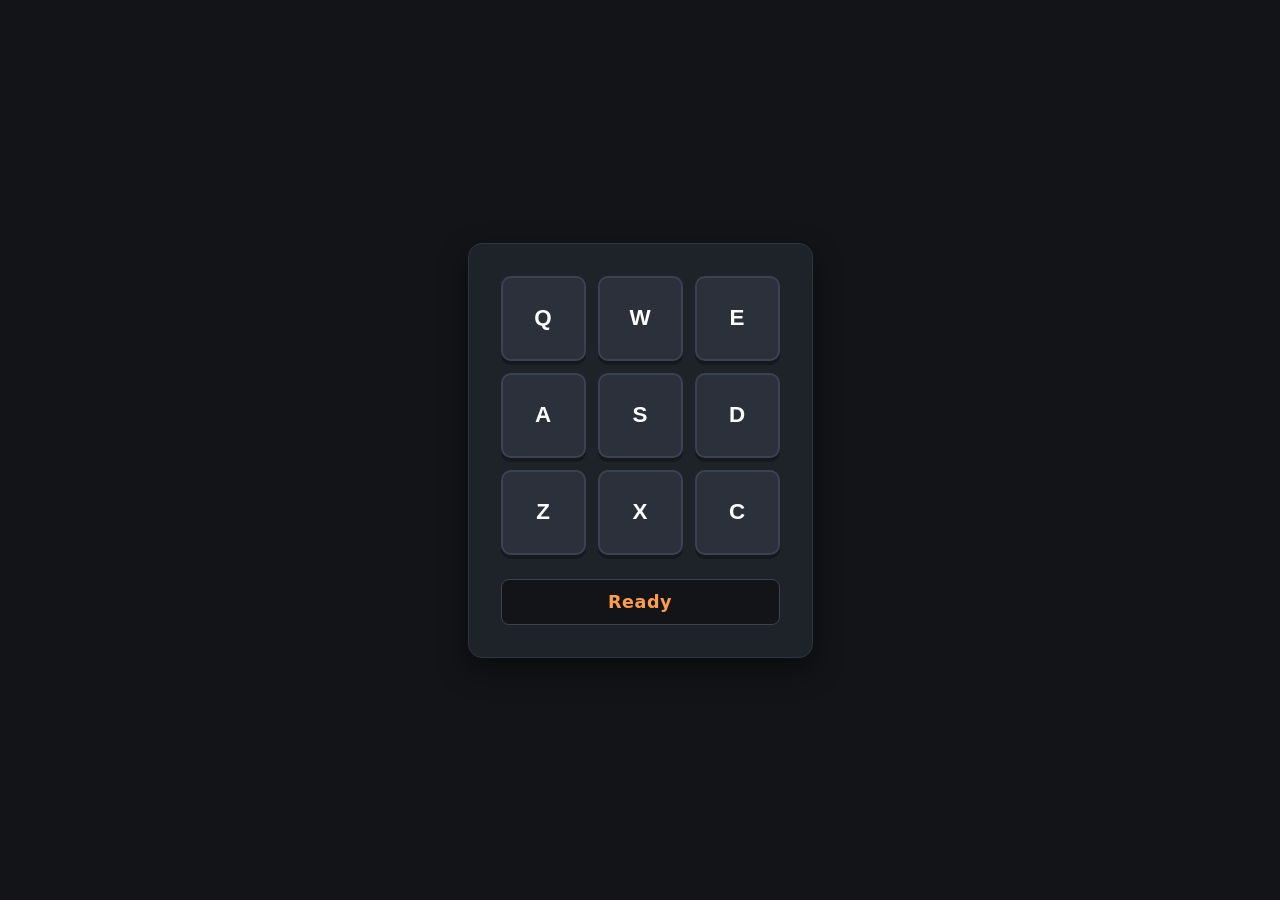
<file: Build a Drum Machine/index.html>
<!DOCTYPE html>
<html lang="en">
<head>
  <meta charset="UTF-8" />
  <meta name="viewport" content="width=device-width, initial-scale=1.0" />
  <title>Drum Machine</title>
  <link rel="stylesheet" href="styles.css" />
</head>
<body>
  <div id="drum-machine">
    <div id="pad-bank">
      <button class="drum-pad" id="heater-1" data-label="Heater 1">
        Q
        <audio class="clip" id="Q" src="https://cdn.freecodecamp.org/testable-projects-fcc/audio/Heater-1.mp3"></audio>
      </button>
      <button class="drum-pad" id="heater-2" data-label="Heater 2">
        W
        <audio class="clip" id="W" src="https://cdn.freecodecamp.org/testable-projects-fcc/audio/Heater-2.mp3"></audio>
      </button>
      <button class="drum-pad" id="heater-3" data-label="Heater 3">
        E
        <audio class="clip" id="E" src="https://cdn.freecodecamp.org/testable-projects-fcc/audio/Heater-3.mp3"></audio>
      </button>
      <button class="drum-pad" id="heater-4" data-label="Heater 4">
        A
        <audio class="clip" id="A" src="https://cdn.freecodecamp.org/testable-projects-fcc/audio/Heater-4_1.mp3"></audio>
      </button>
      <button class="drum-pad" id="clap" data-label="Clap">
        S
        <audio class="clip" id="S" src="https://cdn.freecodecamp.org/testable-projects-fcc/audio/Heater-6.mp3"></audio>
      </button>
      <button class="drum-pad" id="open-hh" data-label="Open-HH">
        D
        <audio class="clip" id="D" src="https://cdn.freecodecamp.org/testable-projects-fcc/audio/Dsc_Oh.mp3"></audio>
      </button>
      <button class="drum-pad" id="kick-n-hat" data-label="Kick-n'-Hat">
        Z
        <audio class="clip" id="Z" src="https://cdn.freecodecamp.org/testable-projects-fcc/audio/Kick_n_Hat.mp3"></audio>
      </button>
      <button class="drum-pad" id="kick" data-label="Kick">
        X
        <audio class="clip" id="X" src="https://cdn.freecodecamp.org/testable-projects-fcc/audio/RP4_KICK_1.mp3"></audio>
      </button>
      <button class="drum-pad" id="closed-hh" data-label="Closed-HH">
        C
        <audio class="clip" id="C" src="https://cdn.freecodecamp.org/testable-projects-fcc/audio/Cev_H2.mp3"></audio>
      </button>
    </div>

    <p id="display">Ready</p>
  </div>

  <script src="script.js"></script>
</body>
</html>
</file>
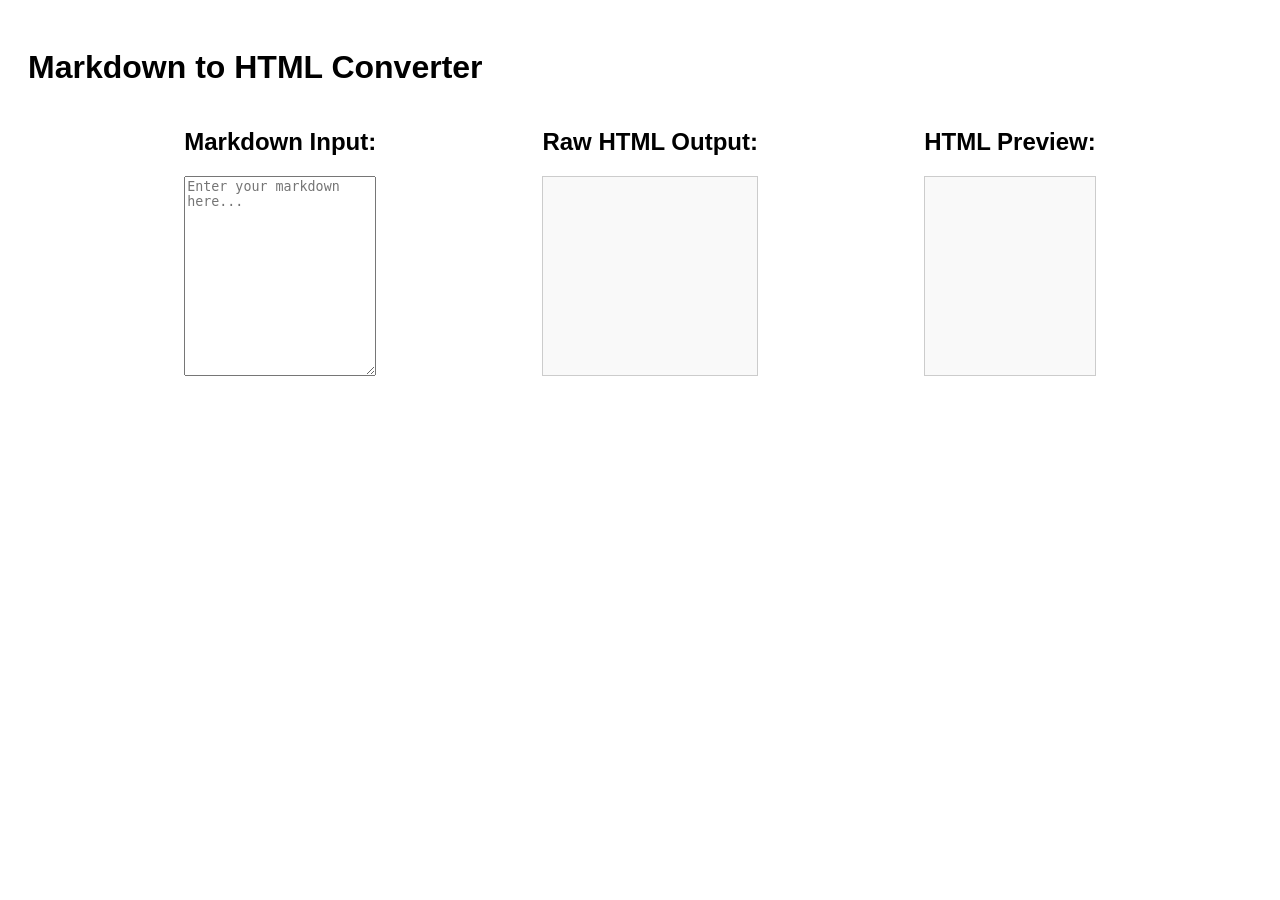
<file: Markdown to HTML Converter/index.html>
<!DOCTYPE html>
<html lang="en">

<head>
    <meta charset="UTF-8">
    <meta name="viewport" content="width=device-width, initial-scale=1.0">
    <title>Markdown to HTML Converter</title>
    <link rel="stylesheet" href="styles.css">
</head>

<body>
    <h1>Markdown to HTML Converter</h1>
    <div id="container">
        <div class="container">
            <h2>Markdown Input:</h2>
            <textarea id="markdown-input" placeholder="Enter your markdown here..."></textarea>
        </div>
        <div class="container">
            <h2>Raw HTML Output:</h2>
            <div id="html-output"></div>
        </div>
        <div class="container">
            <h2>HTML Preview:</h2>
            <div id="preview"></div>
        </div>
    </div>
    <script src="script.js"></script>
</body>

</html>
</file>
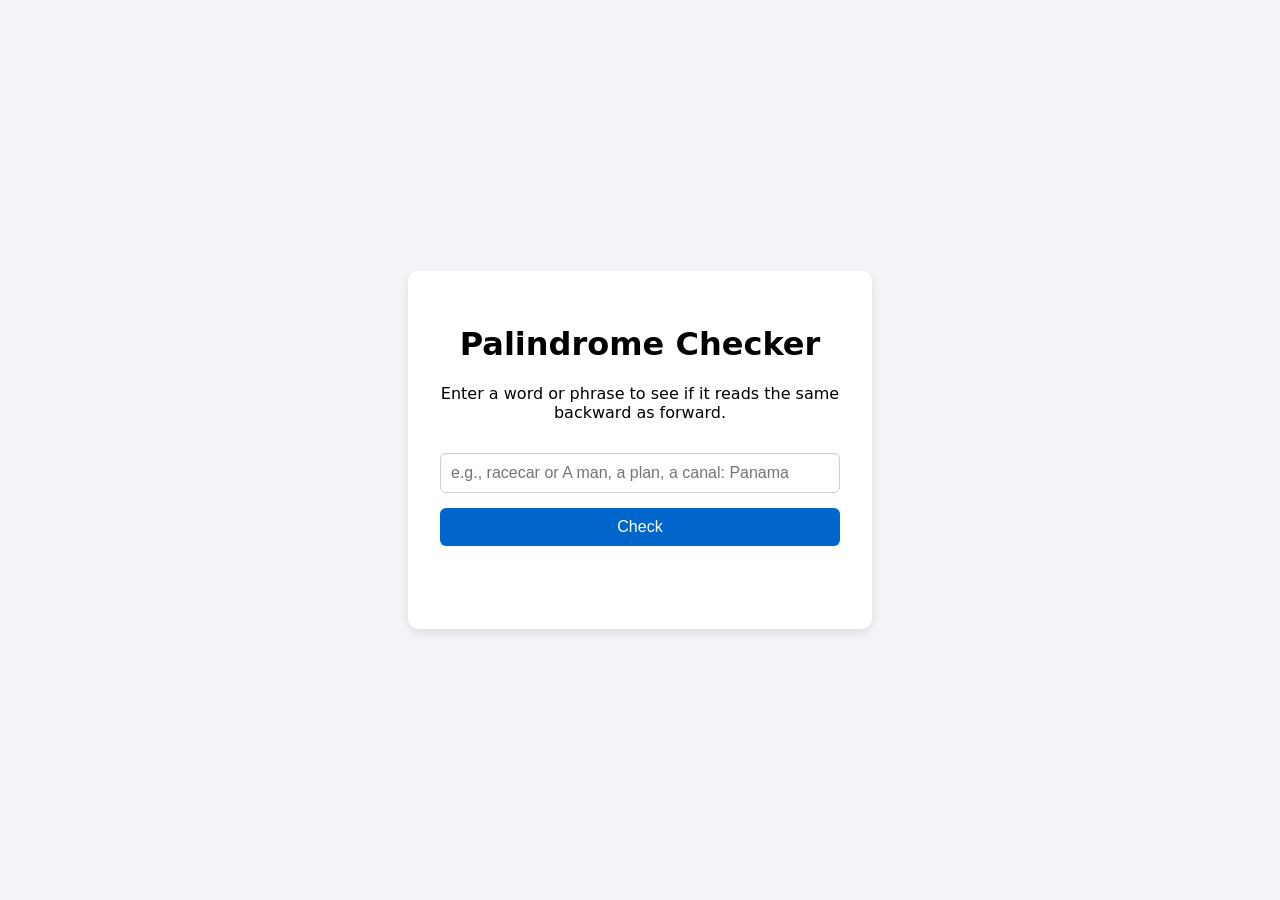
<file: Basic Regex/Palindrome Checker/index.html>
<!DOCTYPE html>
<html lang="en">
<head>
  <meta charset="utf-8">
  <meta name="viewport" content="width=device-width, initial-scale=1.0">
  <title>Palindrome Checker</title>
  <link rel="stylesheet" href="styles.css">
</head>
<body>

  <div class="container">
    <h1>Palindrome Checker</h1>
    <p>Enter a word or phrase to see if it reads the same backward as forward.</p>
    <input type="text" id="text-input" placeholder="e.g., racecar or A man, a plan, a canal: Panama">
    <button id="check-btn">Check</button>
    <div id="result"></div>
  </div>

  <script src="script.js"></script>
</body>
</html>
</file>
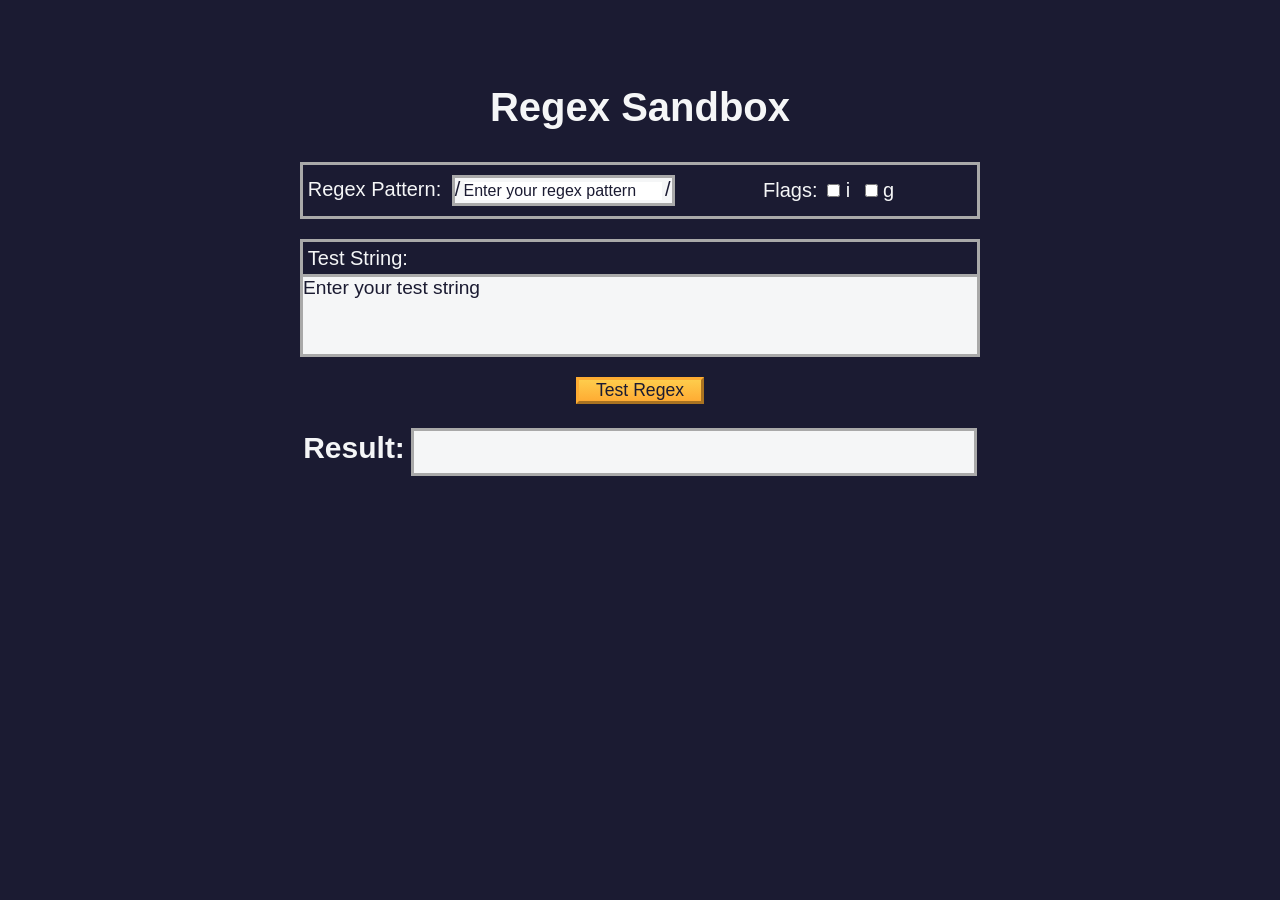
<file: Basic Regex/RegEx Sandbox/index.html>
<!DOCTYPE html>
<html lang="en">

<head>
    <meta charset="UTF-8">
    <meta name="viewport" content="width=device-width, initial-scale=1.0">
    <link rel="stylesheet" href="styles.css">
    <title>Regex Sandbox</title>

</head>

<body>
    <h1>Regex Sandbox</h1>
    <main>
        <div id="regex-container">
            <label for="pattern">Regex Pattern:
                <div id="pattern-container">/<input type="text" id="pattern" name="pattern"
                        placeholder="Enter your regex pattern">/</div>
            </label>
            <div id="flags-container">
                <p>Flags: </p>
                <label for="i">
                    <input type="checkbox" name="flags" id="i"> i
                </label>
                <label for="g">
                    <input type="checkbox" name="flags" id="g"> g
                </label>
            </div>
        </div>
        <div id="test-container">
            <p>Test String:</p>
            <div id="test-string" placeholder="Enter your test string" contenteditable="true"></div>
        </div>
        <button class="btn" id="test-btn" type="button">Test Regex</button>
        <div id="result-container">
            <h2>Result:</h2>
            <p id="result">
            </p>
        </div>

    </main>
    <script src="script.js"></script>
</body>

</html>
</file>
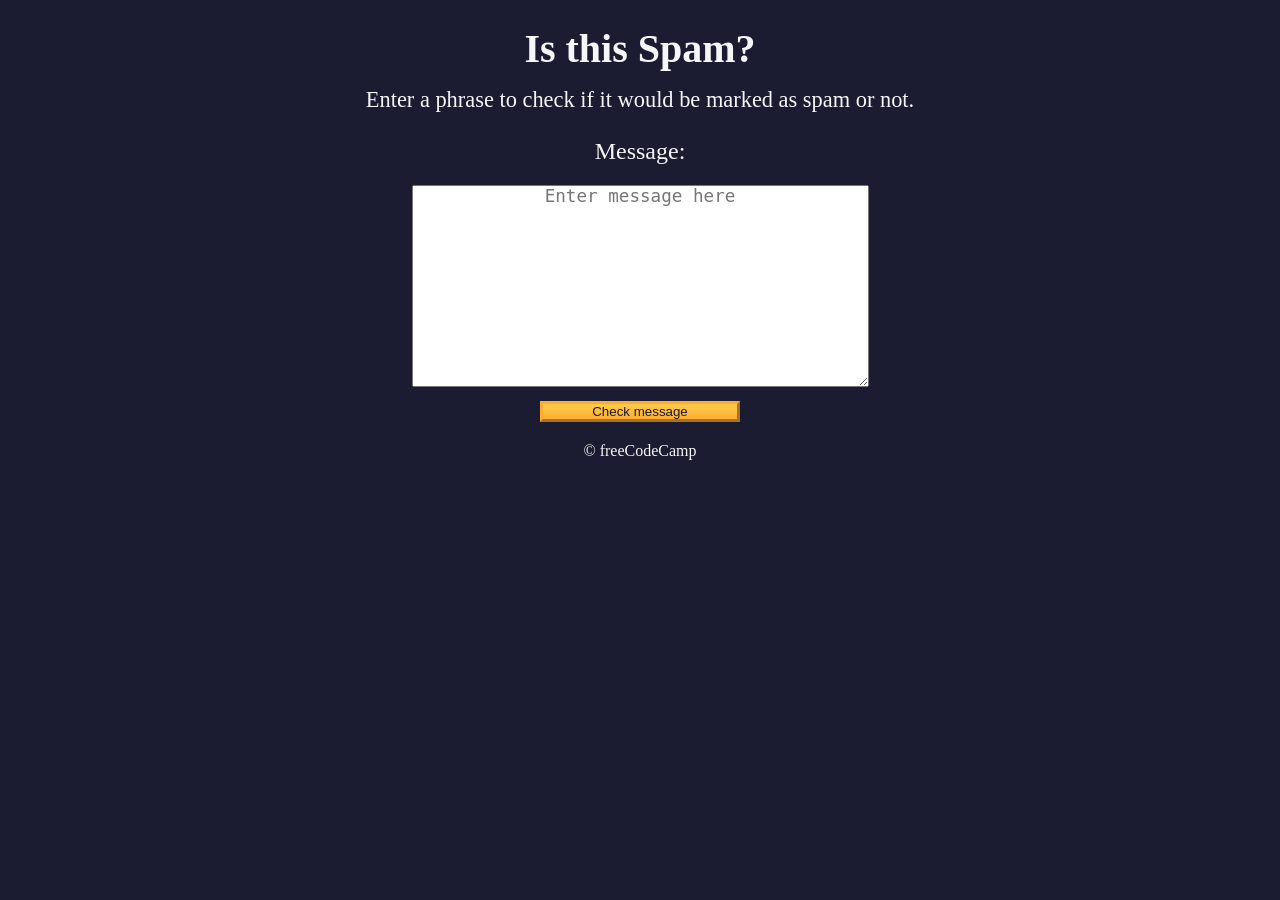
<file: Basic Regex/Spam Filter/index.html>
<!DOCTYPE html>
<html lang="en">
  <head>
    <meta charset="UTF-8" />
    <meta name="viewport" content="width=device-width" />
    <title>Learn Regular Expressions by Building a Spam Filter</title>
    <link rel="stylesheet" href="styles.css" />
  </head>

  <body>
    <header class="main-text">
      <h1 class="title">Is this Spam?</h1>
      <p class="description">
        Enter a phrase to check if it would be marked as spam or not.
      </p>
    </header>

    <main>
      <label class="message-label" for="message-input">Message: </label>
      <textarea
        placeholder="Enter message here"
        value=""
        type="text"
        name="message"
        id="message-input"
        rows="10"
        cols="40"
      ></textarea>
      <button class="btn" id="check-message-btn" type="button">
        Check message
      </button>
      <p id="result-message"></p>
    </main>

    <footer class="footer">&copy; freeCodeCamp</footer>
    <script src="./script.js"></script>
  </body>
</html>
</file>
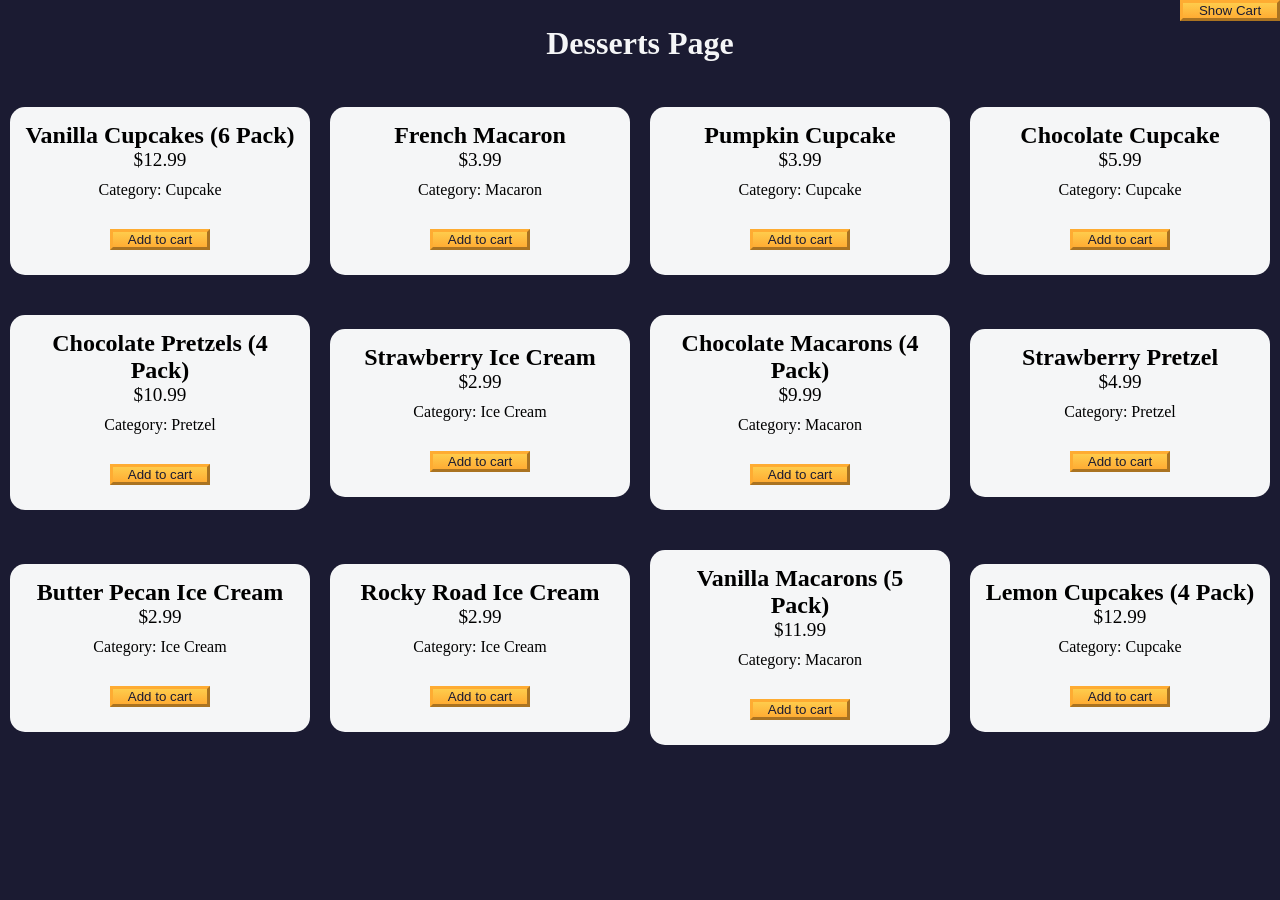
<file: Classes/Shopping Cart/index.html>
<!DOCTYPE html>
<html lang="en">
  <head>
    <meta charset="UTF-8" />
    <meta http-equiv="X-UA-Compatible" content="IE=edge" />
    <meta name="viewport" content="width=device-width, initial-scale=1.0" />
    <title>freeCodeCamp Shopping Cart</title>
    <link rel="stylesheet" href="./styles.css" />
  </head>
  <body>
    <header>
      <h1 class="title">Desserts Page</h1>
    </header>
    <main>
      <button id="cart-btn" type="button" class="btn">
        <span id="show-hide-cart">Show</span> Cart
      </button>
      <div id="cart-container">
        <button class="btn" id="clear-cart-btn">Clear Cart</button>
        <div id="products-container"></div>
        <p>Total number of items: <span id="total-items">0</span></p>
        <p>Subtotal: <span id="subtotal">$0</span></p>
        <p>Taxes: <span id="taxes">$0</span></p>
        <p>Total: <span id="total">$0</span></p>
      </div>
      <div id="dessert-card-container"></div>
    </main>
    <script src="./script.js"></script>
  </body>
</html>
</file>
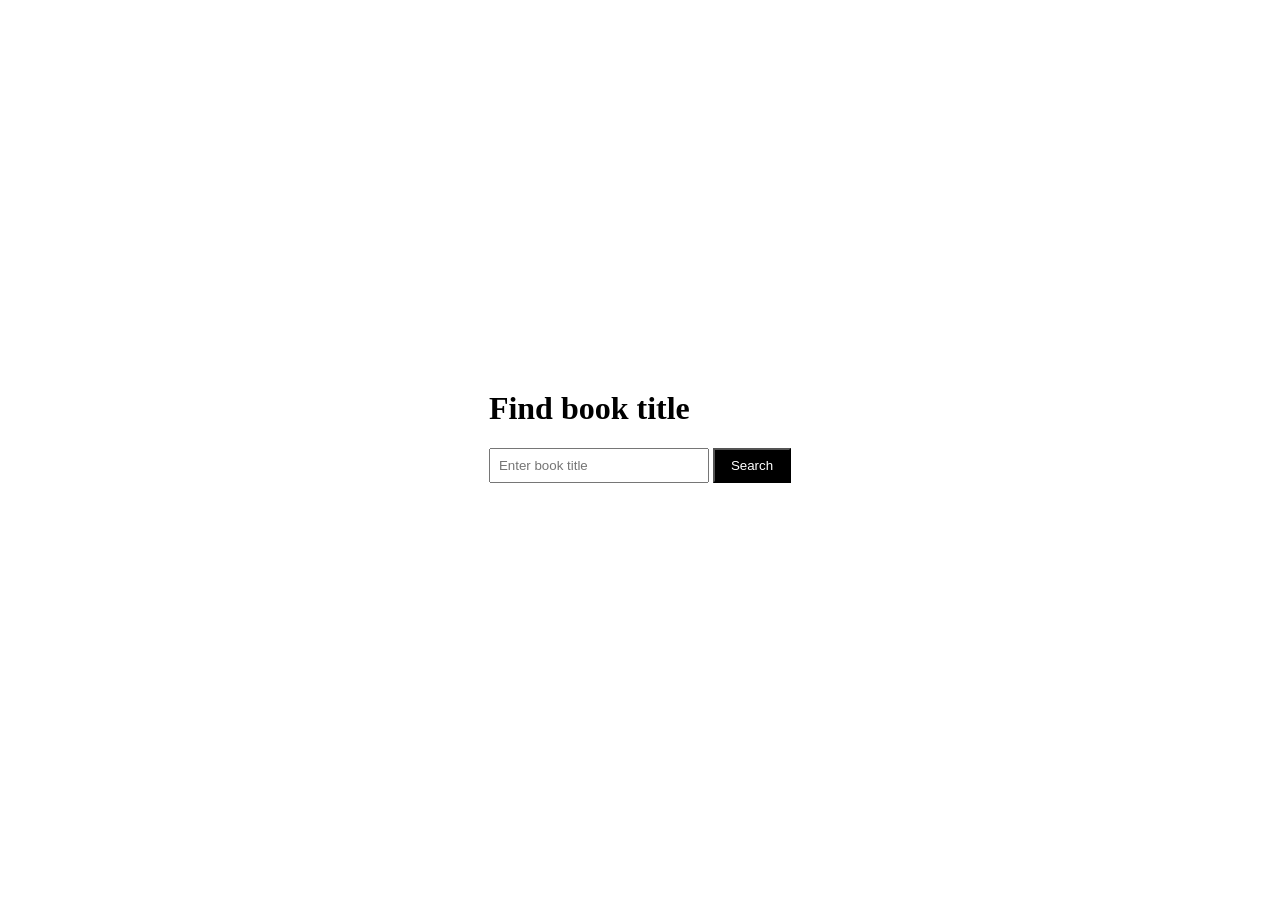
<file: Debugging/Library Book Search/index.html>
<!DOCTYPE html>
<html lang="en">
  <head>
    <meta charset="UTF-8" />
    <meta name="viewport" content="width=device-width, initial-scale=1.0" />
    <title>Library Book Search</title>
    <link rel="stylesheet" href="styles.css" />
  </head>
  <body>
    <div>
      <h1>Find book title</h1>
      <input type="text" id="bookTitleInput" placeholder="Enter book title">
      <button id="search">Search</button>
      <p id="statusMessage"></p>
      <p id="scanStatus"></p>
    </div>
    <script src="script.js"></script>
  </body>
</html>
</file>
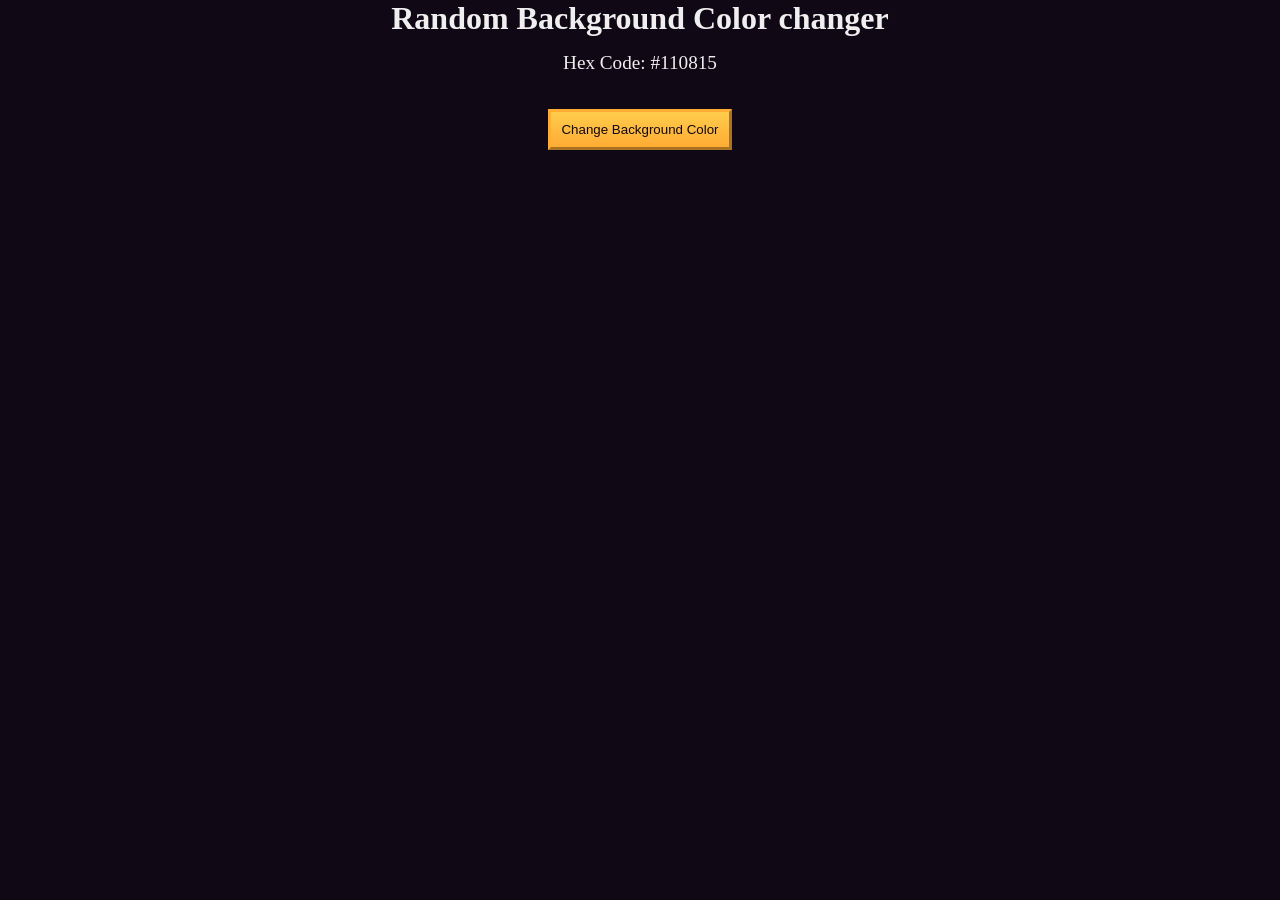
<file: Debugging/Random Background Color Changer/index.html>
<!DOCTYPE html>
<html lang="en">

<head>
    <meta charset="UTF-8" />
    <meta name="viewport" content="width=device-width, initial-scale=1.0" />
    <title>Debug a random background color changer</title>
    <link rel="stylesheet" href="./styles.css" />
</head>

<body>
    <h1>Random Background Color changer</h1>

    <main>
        <section class="bg-information-container">
            <p>Hex Code: <span id="bg-hex-code">#110815</span></p>
        </section>

        <button class="btn" id="btn">Change Background Color</button>
    </main>
    <script src="./script.js"></script>
</body>

</html>
</file>
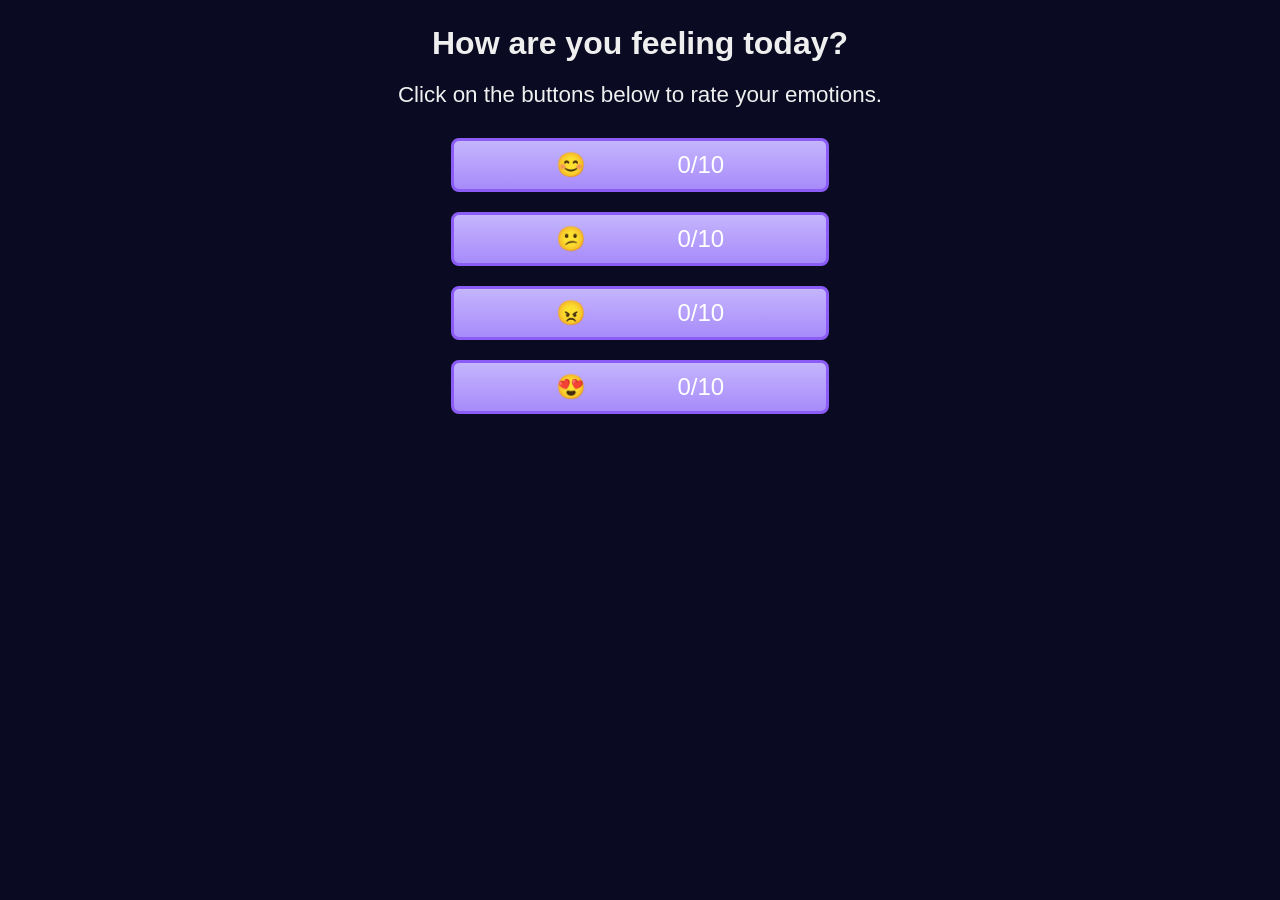
<file: DOM Manipulation and Events/Emojie Reactor/index.html>
<!DOCTYPE html>
<html lang="en">

<head>
  <meta charset="UTF-8" />
  <meta name="viewport" content="width=device-width, initial-scale=1.0" />
  <title>Emoji Reactor</title>
  <link rel="stylesheet" href="./styles.css" />
</head>
<body>
  <main>
    <h1 class="title">How are you feeling today?</h1>
    <p class="description">
      Click on the buttons below to rate your emotions.
    </p>
    <div class="btn-container">
      <button id="happy-btn" class="emoji-btn" aria-label="Happy face emoji">
        <span role="img" aria-hidden="true">😊</span>
        <span class="count">0/10</span>
      </button>
      <button
        id="confused-btn"
        class="emoji-btn"
        aria-label="Confused face emoji"
      >
        <span role="img" aria-hidden="true">😕</span>
        <span class="count">0/10</span>
      </button>
      <button id="sad-btn" class="emoji-btn" aria-label="Angry face emoji">
        <span role="img" aria-hidden="true">😠</span>
        <span class="count">0/10</span>
      </button>
      <button
        id="loving-btn"
        class="emoji-btn"
        aria-label="Loving face emoji"
      >
        <span role="img" aria-hidden="true">😍</span>
        <span class="count">0/10</span>
      </button>
    </div>
  </main>
  <script src="./script.js"></script>
</body>
</html>
</file>
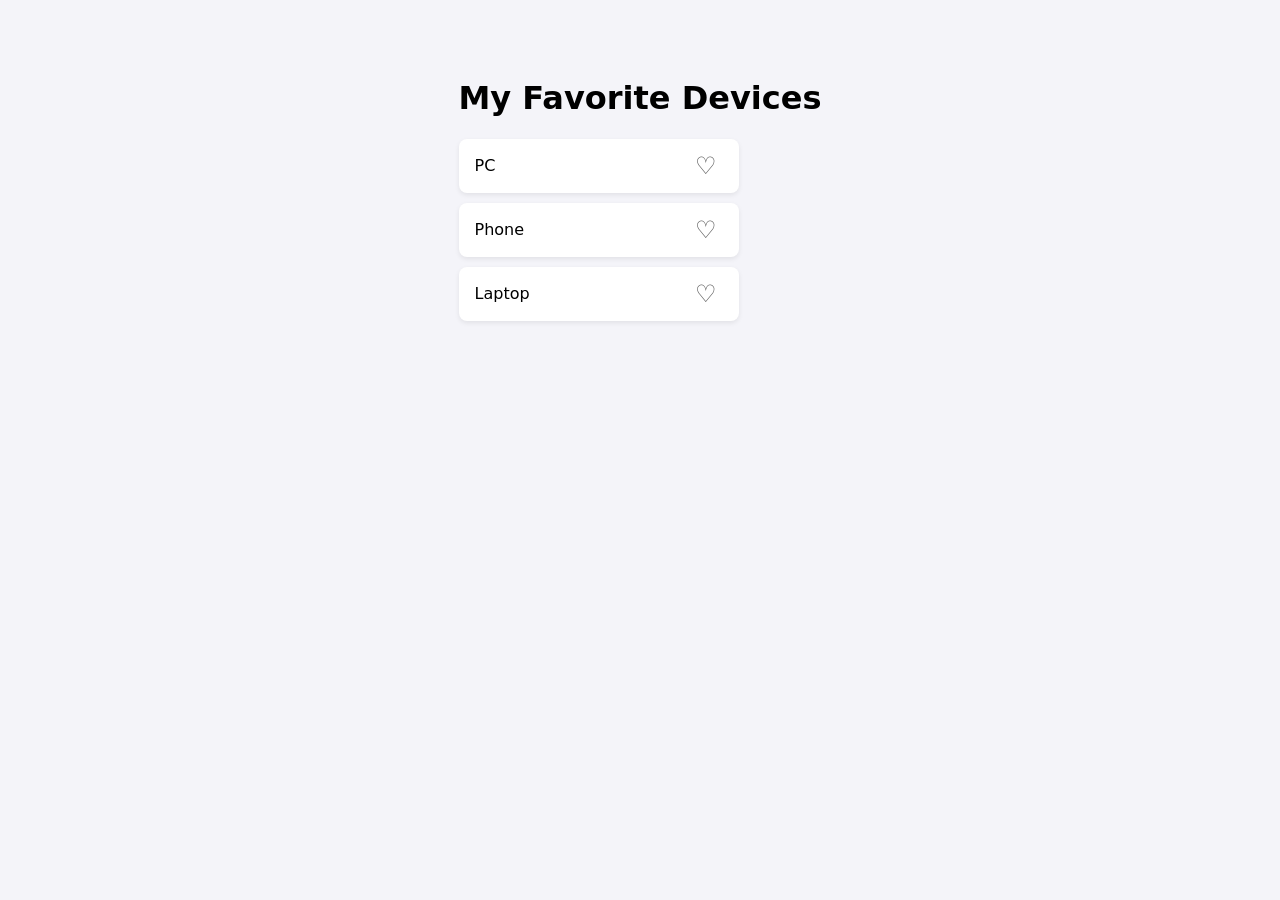
<file: DOM Manipulation and Events/Favorite Icon Toggler/index.html>
<!DOCTYPE html>
<html lang="en">
<head>
  <meta charset="UTF-8" />
  <meta name="viewport" content="width=device-width, initial-scale=1.0" />
  <title>Favorite Icon Toggler</title>
  <link rel="stylesheet" href="styles.css" />
</head>
<body>
  <main class="container">
    <h1>My Favorite Devices</h1>
    <ul class="item-list">
      <li>PC <button class="favorite-icon">&#9825;</button></li>
      <li>Phone <button class="favorite-icon">&#9825;</button></li>
      <li>Laptop <button class="favorite-icon">&#9825;</button></li>
    </ul>
  </main>

  <script src="script.js"></script>
</body>
</html>
</file>
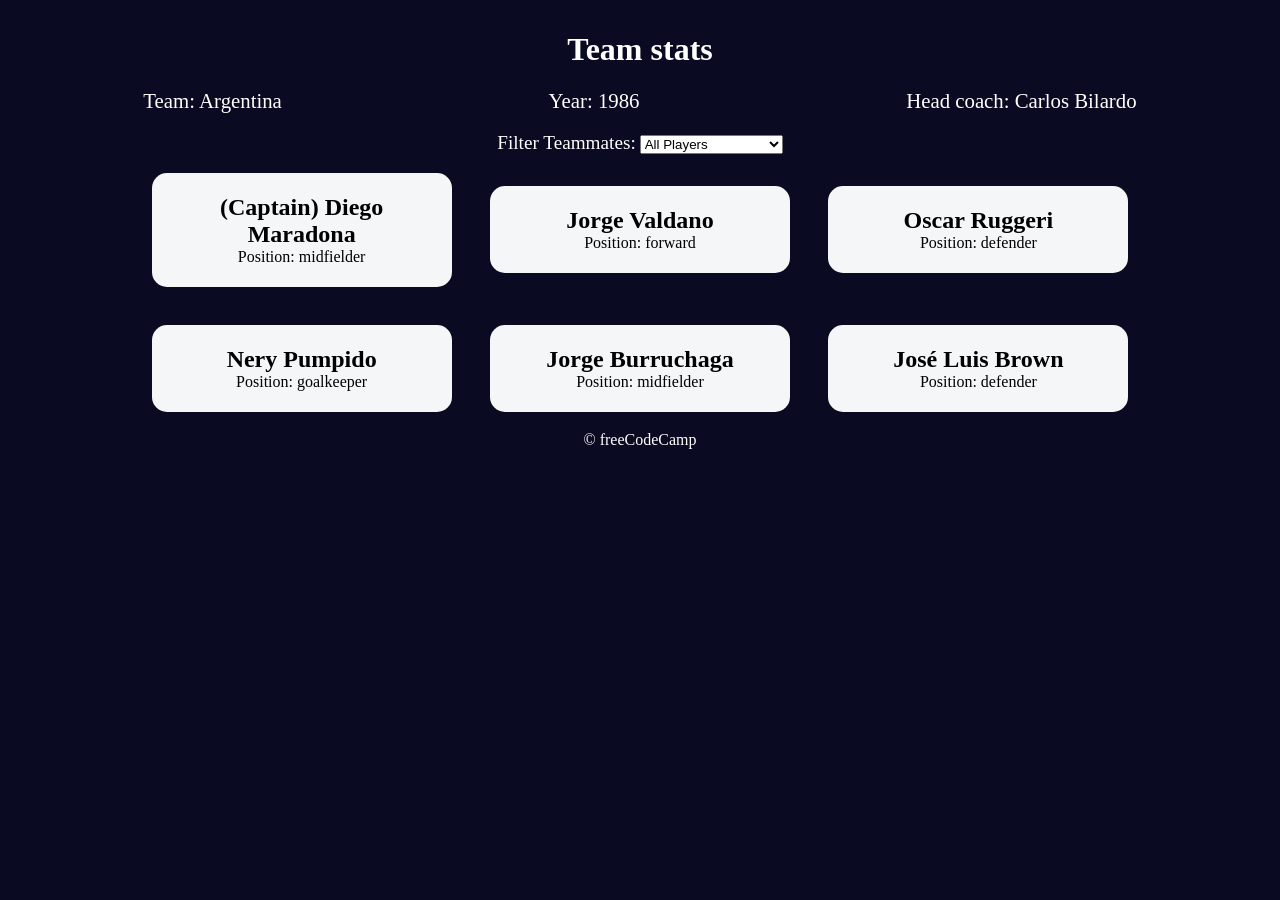
<file: DOM Manipulation and Events/Football Team Cards/index.html>
<!DOCTYPE html>
<html lang="en">
  <head>
    <meta charset="UTF-8" />
    <meta http-equiv="X-UA-Compatible" content="IE=edge" />
    <meta name="viewport" content="width=device-width, initial-scale=1.0" />
    <title>
      Build a Set of Football Team Cards
    </title>
    <link rel="stylesheet" href="styles.css" />
  </head>
  <body>
    <h1 class="title">Team stats</h1>
    <main>
      <div class="team-stats">
        <p>Team: <span id="team"></span></p>
        <p>Year: <span id="year"></span></p>
        <p>Head coach: <span id="head-coach"></span></p>
      </div>
      <label class="options-label" for="players">Filter Teammates:</label>
      <select name="players" id="players">
        <option value="all">All Players</option>
        <option value="forward">Position Forward</option>
        <option value="midfielder">Position Midfielder</option>
        <option value="defender">Position Defender</option>
        <option value="goalkeeper">Position Goalkeeper</option>
      </select>
      <div class="cards" id="player-cards"></div>
    </main>
    <footer>&copy; freeCodeCamp</footer>
    <script src="./script.js"></script>
  </body>
</html>
</file>
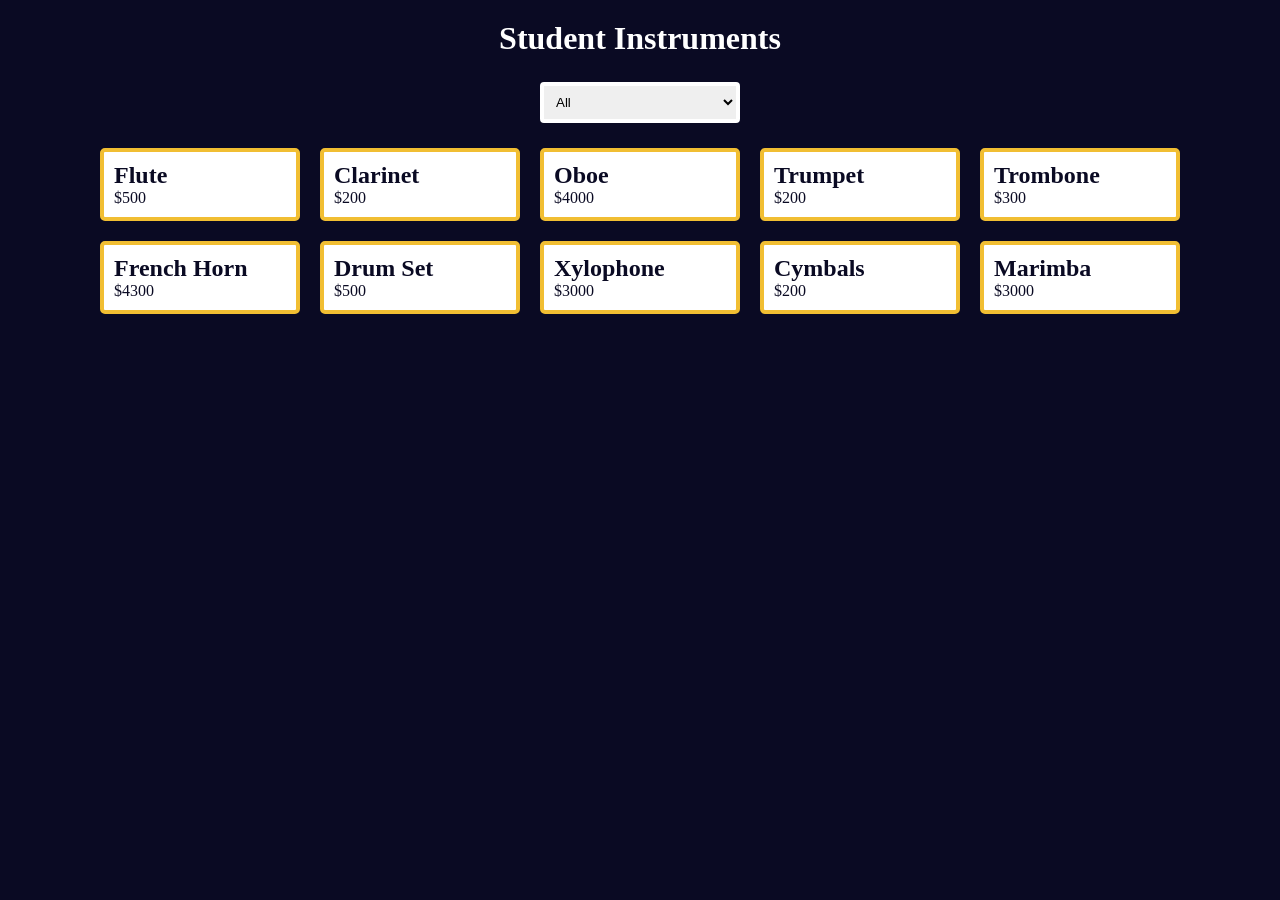
<file: DOM Manipulation and Events/Music Instrument Filter/index.html>
<!DOCTYPE html>
<html lang="en">
  <head>
    <meta charset="UTF-8" />
    <meta name="viewport" content="width=device-width, initial-scale=1.0" />
    <title>Music Instruments product page</title>
    <link rel="stylesheet" href="./styles.css" />
  </head>
  <body>
    <h1>Student Instruments</h1>

    <main>
      <select class="select-container">
        <option id="all" value="all">All</option>
        <option id="woodwinds" value="woodwinds">Woodwinds</option>
        <option id="brass" value="brass">Brass</option>
        <option id="percussion" value="percussion">Percussion</option>
      </select>

      <div class="products-container">
        <div class="card">
          <h2>Flute</h2>
          <p>$500</p>
        </div>
        <div class="card">
          <h2>Clarinet</h2>
          <p>$200</p>
        </div>
        <div class="card">
          <h2>Oboe</h2>
          <p>$4000</p>
        </div>

        <div class="card">
          <h2>Trumpet</h2>
          <p>$200</p>
        </div>
        <div class="card">
          <h2>Trombone</h2>
          <p>$300</p>
        </div>
        <div class="card">
          <h2>French Horn</h2>
          <p>$4300</p>
        </div>

        <div class="card">
          <h2>Drum Set</h2>
          <p>$500</p>
        </div>
        <div class="card">
          <h2>Xylophone</h2>
          <p>$3000</p>
        </div>
        <div class="card">
          <h2>Cymbals</h2>
          <p>$200</p>
        </div>
        <div class="card">
          <h2>Marimba</h2>
          <p>$3000</p>
        </div>
      </div>
    </main>
    <script src="./script.js"></script>
  </body>
</html>
</file>
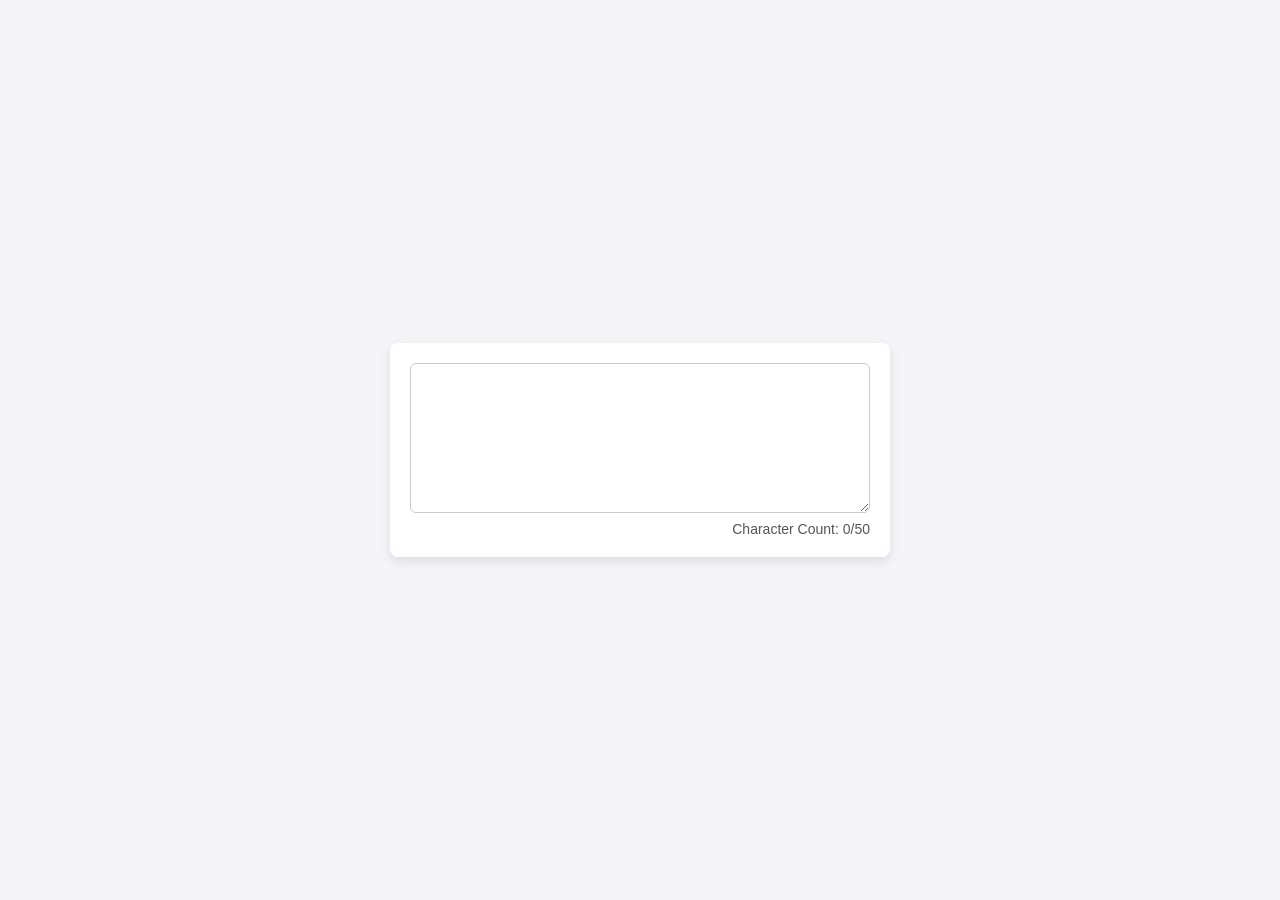
<file: DOM Manipulation and Events/Real Time Counter/index.html>
<!DOCTYPE html>
<html lang="en">

<head>
    <meta charset="utf-8">
    <meta name="viewport" content="width=device-width, initial-scale=1.0">
    <title>Real Time Counter</title>
    <link rel="stylesheet" href="styles.css">
</head>

<body>
  <div class="text-container">
    <textarea id="text-input"></textarea>
    <p id="char-count">Character Count: 0/50</p>
  </div>

  <script src="script.js"></script>

</body>
</html>
</file>
<file: Build a Drum Machine/styles.css>
* {
  box-sizing: border-box;
  margin: 0;
  padding: 0;
}

body {
  min-height: 100vh;
  display: flex;
  justify-content: center;
  align-items: center;
  background-color: #121417;
  font-family: system-ui, -apple-system, sans-serif;
  color: #f4f4f5;
}

#drum-machine {
  background-color: #1e2229;
  padding: 2rem;
  border-radius: 14px;
  box-shadow: 0 12px 30px rgba(0, 0, 0, 0.45);
  display: flex;
  flex-direction: column;
  align-items: center;
  gap: 1.5rem;
  border: 1px solid #2e3440;
}

#pad-bank {
  display: grid;
  grid-template-columns: repeat(3, 85px);
  gap: 12px;
}

.drum-pad {
  height: 85px;
  background-color: #2b303b;
  color: #ffffff;
  border: 2px solid #3b4252;
  border-radius: 10px;
  font-size: 1.4rem;
  font-weight: 700;
  cursor: pointer;
  transition: transform 0.06s ease, background-color 0.08s ease, border-color 0.08s ease;
  box-shadow: 0 4px 0 #15181e;
}

.drum-pad:hover {
  background-color: #343b48;
}

.drum-pad:active,
.drum-pad.active {
  transform: translateY(3px);
  background-color: #ff7a00;
  border-color: #ff9e44;
  color: #121417;
  box-shadow: 0 1px 0 #15181e;
}

#display {
  width: 100%;
  text-align: center;
  padding: 0.75rem 1rem;
  background-color: #121417;
  border: 1px solid #3b4252;
  border-radius: 8px;
  font-size: 1.1rem;
  font-weight: 600;
  letter-spacing: 0.5px;
  color: #ff9e44;
  min-height: 2.8rem;
}
</file>
<file: Markdown to HTML Converter/styles.css>
* {
     box-sizing: border-box;
}
 body {
     font-family: Arial, sans-serif;
     padding: 20px;
}
 #markdown-input {
     width: 100%;
     height: 100px;
}
 #html-output, #preview {
     height: 100px;
     display: inline-block;
     width: 100%;
     border: 1px solid #ccc;
     padding: 10px;
     margin: auto;
     white-space: pre-wrap;
     background-color: #f9f9f9;
}
 @media (min-width: 600px) {
     #markdown-input, #html-output, #preview {
         height: 200px;
         margin: 0;
    }
     #container {
         display: flex;
         justify-content: space-evenly;
         gap: 10px;
    }
}
</file>
<file: Basic Regex/Palindrome Checker/styles.css>
body {
  font-family: system-ui, -apple-system, sans-serif;
  background-color: #f4f4f9;
  display: flex;
  justify-content: center;
  align-items: center;
  height: 100vh;
  margin: 0;
}

.container {
  background: white;
  padding: 2rem;
  border-radius: 10px;
  box-shadow: 0 4px 12px rgba(0, 0, 0, 0.1);
  text-align: center;
  max-width: 400px;
  width: 90%;
}

input {
  width: 100%;
  padding: 10px;
  margin: 15px 0;
  border: 1px solid #ccc;
  border-radius: 6px;
  font-size: 1rem;
  box-sizing: border-box;
}

button {
  background-color: #0066cc;
  color: white;
  border: none;
  padding: 10px 20px;
  font-size: 1rem;
  border-radius: 6px;
  cursor: pointer;
  width: 100%;
}

button:hover {
  background-color: #0052a3;
}

#result {
  margin-top: 1.5rem;
  font-weight: bold;
  font-size: 1.1rem;
  min-height: 1.5em;
}
</file>
<file: Basic Regex/RegEx Sandbox/styles.css>
*,
*::before,
*::after {
    box-sizing: border-box;
    margin: 0;
    padding: 0;
}

:root {
    --dark-grey: #1b1b32;
    --light-grey: #f5f6f7;
    --golden-yellow: #fecc4c;
    --yellow: #ffcc4c;
    --gold: #feac32;
    --orange: #ffac33;
    --dark-orange: #f89808;
    --border: 0.2rem solid darkgrey;
    --padding: 0.3rem;
}

body {
    background-color: var(--dark-grey);
    color: var(--light-grey);
    font-size: 20px;
    font-family: "Lato", Helvetica, Arial, sans-serif;
    padding: 5px;
}

h1 {
    margin: 5rem auto 2rem;
    text-align: center;
}

p {
    padding: var(--padding);
}

#regex-container {
    max-width: 680px;
    margin: 20px auto;
    display: flex;
    justify-content: center;
    align-items: center;
    border: var(--border);
}

#regex-container>label {
    padding: var(--padding);
    flex: 1 1 auto;
}

#pattern-container {
    display: inline-block;
    color: var(--dark-grey);
    background-color: var(--light-grey);
    margin: 5px;
    border: var(--border);
}

#pattern {
    margin: 0.2rem;
    border: 0;
    font-size: 1rem;
    width: calc(100% - 1.2rem);
}

#pattern:focus {
    outline: none;
}

#flags-container {
    display: flex;
    align-items: center;
    flex: 1 1 auto;
}

#flags-container>label {
    padding: var(--padding);
    margin-right: 0.3rem;
}

#test-container {
    max-width: 680px;
    margin: 20px auto;
    display: flex;
    flex-direction: column;
    flex: 0 0 auto;
    border: var(--border);
}

#test-string {
    background-color: var(--light-grey);
    min-height: 5rem;
    color: var(--dark-grey);
    border-top: var(--border);
    font-size: 1.2rem;
}

[contenteditable=true]:empty:before {
    content: attr(placeholder);
    pointer-events: none;
    color: var(--dark-grey);
}

::placeholder {
    color: var(--dark-grey);
}


button {
    display: block;
    cursor: pointer;
    width: 8rem;
    margin: 0.2rem auto;
    color: var(--dark-grey);
    background-color: var(--gold);
    background-image: linear-gradient(var(--golden-yellow), var(--orange));
    border-color: var(--gold);
    border-width: 0.2rem;
    font-size: 1.1rem;
}

.btn:hover {
    background-image: linear-gradient(var(--yellow), var(--dark-orange));
}

#result-container {
    max-width: 680px;
    margin: 20px auto;
    display: flex;
    justify-content: center;
    align-items: center;
}

h2 {
    align-self: flex-start;
    margin: 0.4rem 0.2rem 0.2rem;
    flex: 0 1 auto;
}

#result {
    color: var(--dark-grey);
    background-color: var(--light-grey);
    font-size: 1.5rem;
    flex: 1 1 auto;
    margin: 0.2rem;
    border: var(--border);
    min-height: 3rem;
}

.highlight {
    background-color: lightgreen;
}
</file>
<file: Basic Regex/Spam Filter/styles.css>
*,
*::before,
*::after {
  box-sizing: border-box;
  margin: 0;
  padding: 0;
}

:root {
  --dark-grey: #1b1b32;
  --light-grey: #f5f6f7;
  --golden-yellow: #fecc4c;
  --yellow: #ffcc4c;
  --gold: #feac32;
  --orange: #ffac33;
  --dark-orange: #f89808;
}

body {
  background-color: var(--dark-grey);
  color: var(--light-grey);
}

body,
#message-input:placeholder-shown {
  text-align: center;
}

textarea {
  max-width: 90%;
}

.main-text {
  margin: 25px 0;
}

.title {
  font-size: 2.5rem;
}

.description {
  margin-top: 15px;
  font-size: 1.4rem;
}

.message-label {
  display: block;
  margin-bottom: 20px;
  font-size: 1.5rem;
}

#message-input:placeholder-shown,
textarea {
  font-size: 1.1rem;
}

.btn {
  display: block;
  cursor: pointer;
  width: 200px;
  margin: 10px auto;
  color: var(--dark-grey);
  background-color: var(--gold);
  background-image: linear-gradient(var(--golden-yellow), var(--orange));
  border-color: var(--gold);
  border-width: 3px;
}

.btn:hover {
  background-image: linear-gradient(var(--yellow), var(--dark-orange));
}

#result-message {
  font-size: 2rem;
  margin: 20px 0;
}

.footer {
  margin-top: 10px;
}
</file>
<file: Classes/Shopping Cart/styles.css>
*,
*::before,
*::after {
  margin: 0;
  padding: 0;
  box-sizing: border-box;
}

:root {
  --dark-grey: #1b1b32;
  --light-grey: #f5f6f7;
  --black: #000;
  --white: #fff;
  --grey: #3b3b4f;
  --golden-yellow: #fecc4c;
  --yellow: #ffcc4c;
  --gold: #feac32;
  --orange: #ffac33;
  --dark-orange: #f89808;
}

body {
  background-color: var(--dark-grey);
}

.title {
  color: var(--light-grey);
  text-align: center;
  margin: 25px 0;
}

#dessert-card-container {
  display: flex;
  flex-direction: column;
  flex-wrap: wrap;
  align-items: center;
}

.dessert-card {
  background-color: var(--light-grey);
  padding: 15px;
  text-align: center;
  border-radius: 15px;
  margin: 20px 10px;
}

.dessert-price {
  font-size: 1.2rem;
}

.btn {
  display: block;
  cursor: pointer;
  width: 100px;
  color: var(--dark-grey);
  background-color: var(--gold);
  background-image: linear-gradient(var(--golden-yellow), var(--orange));
  border-color: var(--gold);
  border-width: 3px;
}

.btn:hover {
  background-image: linear-gradient(var(--yellow), var(--dark-orange));
}

#cart-btn {
  position: absolute;
  top: 0;
  right: 0;
}

.add-to-cart-btn {
  margin: 30px auto 10px;
}

#cart-container {
  display: none;
  position: absolute;
  top: 60px;
  right: 0;
  background-color: var(--light-grey);
  width: 200px;
  height: 400px;
  border: 8px double var(--black);
  border-radius: 15px;
  text-align: center;
  font-size: 1.2rem;
  overflow-y: scroll;
}

.product {
  margin: 25px 0;
}

.product-count {
  display: inline-block;
  margin-right: 10px;
}

.product-category {
  margin: 10px 0;
}

@media (min-width: 768px) {
  #dessert-card-container {
    flex-direction: row;
  }

  .dessert-card {
    flex: 1 0 21%;
  }

  #cart-container {
    width: 300px;
  }
}
</file>
<file: Debugging/Library Book Search/styles.css>
body {
  display: flex;
  justify-content: center;
  align-items: center;
  height: 100vh;
}

input {
  padding: 0.5rem;
  width: 200px;
}

button {
  padding: 0.5rem 1rem;
  cursor: pointer;
  background-color: #000000;
  color: white;
}

#statusMessage {
  margin-top: 1.5rem;
  font-weight: bold;
  height: 1.5rem;
}
</file>
<file: Debugging/Random Background Color Changer/styles.css>
*,
*::before,
*::after {
    margin: 0;
    padding: 0;
    box-sizing: border-box;
}

:root {
    --yellow: #f1be32;
    --golden-yellow: #feac32;
    --dark-purple: #110815;
    --light-grey: #efefef;
}

body {
    background-color: var(--dark-purple);
    color: var(--light-grey);
    text-align: center;
}

.bg-information-container {
    margin: 15px 0 25px;
    font-size: 1.2rem;
}

.btn {
    cursor: pointer;
    padding: 10px;
    margin: 10px;
    color: var(--dark-purple);
    background-color: var(--golden-yellow);
    background-image: linear-gradient(#fecc4c, #ffac33);
    border-color: var(--golden-yellow);
    border-width: 3px;
}

.btn:hover {
    background-image: linear-gradient(#ffcc4c, #f89808);
}
</file>
<file: DOM Manipulation and Events/Emojie Reactor/styles.css>
*,
*::before,
*::after {
  box-sizing: border-box;
  margin: 0;
  padding: 0;
}

:root {
  --light-grey: #efefef;
  --white: #ffffff;
  --very-dark-blue: #0a0a23;
  --light-purple: #a78bfa;
  --very-light-purple: #c4b5fd;
  --purple: #8b5cf6;
}

body {
  background-color: var(--very-dark-blue);
  color: var(--light-grey);
  font-family: sans-serif;
}

main {
  text-align: center;
  padding: 10px;
}

.btn-container,
button {
  display: flex;
  justify-content: space-evenly;
  align-items: center;
}

.btn-container {
  flex-direction: column;
}

.emoji-btn {
  width: 70%;
  cursor: pointer;
  color: var(--white);
  background-color: var(--light-purple);
  background-image: linear-gradient(
    to bottom,
    var(--very-light-purple),
    var(--light-purple)
  );
  border: 3px solid var(--purple);
  border-radius: 8px;
  padding: 10px;
  font-size: 1.5rem;
  margin: 10px 0;
  transition: background-color 0.3s ease, transform 0.2s ease;
}

@media (min-width: 768px) {
  .emoji-btn {
    width: 30%;
  }
}

.emoji-btn:hover {
  background-color: var(--purple);
  background-image: none;
}

.title {
  margin-top: 15px;
  font-size: 2rem;
}

.description {
  font-size: 1.4rem;
  margin: 20px 0;
}
</file>
<file: DOM Manipulation and Events/Favorite Icon Toggler/styles.css>
body {
  font-family: system-ui, sans-serif;
  background-color: #f4f4f9;
  display: flex;
  justify-content: center;
  padding-top: 50px;
}

.item-list {
  list-style: none;
  padding: 0;
  width: 280px;
}

.item-list li {
  display: flex;
  justify-content: space-between;
  align-items: center;
  background: #ffffff;
  padding: 12px 16px;
  margin-bottom: 10px;
  border-radius: 8px;
  box-shadow: 0 2px 5px rgba(0, 0, 0, 0.08);
}

.favorite-icon {
  background: none;
  border: none;
  font-size: 1.5rem;
  cursor: pointer;
  color: #555;
  transition: transform 0.15s ease;
}

.favorite-icon:hover {
  transform: scale(1.15);
}

.filled {
  color: #e63946;
}
</file>
<file: DOM Manipulation and Events/Football Team Cards/styles.css>
*,
*::before,
*::after {
  box-sizing: border-box;
  margin: 0;
  padding: 0;
}

:root {
  --dark-grey: #0a0a23;
  --light-grey: #f5f6f7;
  --white: #ffffff;
  --black: #000;
}

body {
  background-color: var(--dark-grey);
  text-align: center;
  padding: 10px;
}

.title,
.options-label,
.team-stats,
footer {
  color: var(--white);
}

.title {
  margin: 1.3rem 0;
}

.team-stats {
  display: flex;
  justify-content: space-around;
  flex-wrap: wrap;
  font-size: 1.3rem;
  margin: 1.2rem 0;
}

.options-label {
  font-size: 1.2rem;
}

.cards {
  display: flex;
  flex-wrap: wrap;
  justify-content: center;
  align-items: center;
}

.player-card {
  background-color: var(--light-grey);
  padding: 1.3rem;
  margin: 1.2rem;
  width: 300px;
  border-radius: 15px;
}

@media (max-width: 768px) {
  .team-stats {
    flex-direction: column;
  }
}
</file>
<file: DOM Manipulation and Events/Music Instrument Filter/styles.css>
*,
*::before,
*::after {
  margin: 0;
  padding: 0;
  box-sizing: border-box;
}

:root {
  --dark-grey: #0a0a23;
  --white: #ffffff;
  --yellow: #f1be32;
}

body {
  background-color: var(--dark-grey);
  color: var(--white);
}

h1 {
  text-align: center;
  margin-top: 20px;
}

.select-container {
  display: block;
  margin: 25px auto;
  padding: 8px;
  border: 4px solid var(--white);
  border-radius: 4px;
  width: 200px;
}

.products-container {
  display: flex;
  flex-direction: column;
  flex-wrap: wrap;
  align-items: center;
  justify-content: center;
  gap: 20px;
}

@media (min-width: 760px) {
  .products-container {
    flex-direction: row;
  }
}

.card {
  background-color: var(--white);
  color: var(--dark-grey);
  border: 4px solid var(--yellow);
  border-radius: 5px;
  padding: 10px;
  width: 200px;
}
</file>
<file: DOM Manipulation and Events/Real Time Counter/styles.css>
* {
  box-sizing: border-box;
  margin: 0;
  padding: 0;
}

body {
  display: flex;
  justify-content: center;
  align-items: center;
  min-height: 100vh;
  font-family: sans-serif;
  background-color: #f4f4f9;
}

.text-container {
  display: flex;
  flex-direction: column;
  gap: 8px;
  width: 500px;
  max-width: 90%;
  padding: 20px;
  background-color: #ffffff;
  border-radius: 8px;
  box-shadow: 0 4px 12px rgba(0, 0, 0, 0.1);
}

#text-input {
  width: 100%;
  height: 150px;
  min-height: 4lh;
  max-height: 10lh;
  padding: 12px;
  font-size: 16px;
  border: 1px solid #ccc;
  border-radius: 6px;
  resize: vertical;
}

#char-count {
  align-self: flex-end;
  font-size: 14px;
  color: #555;
}
</file>
